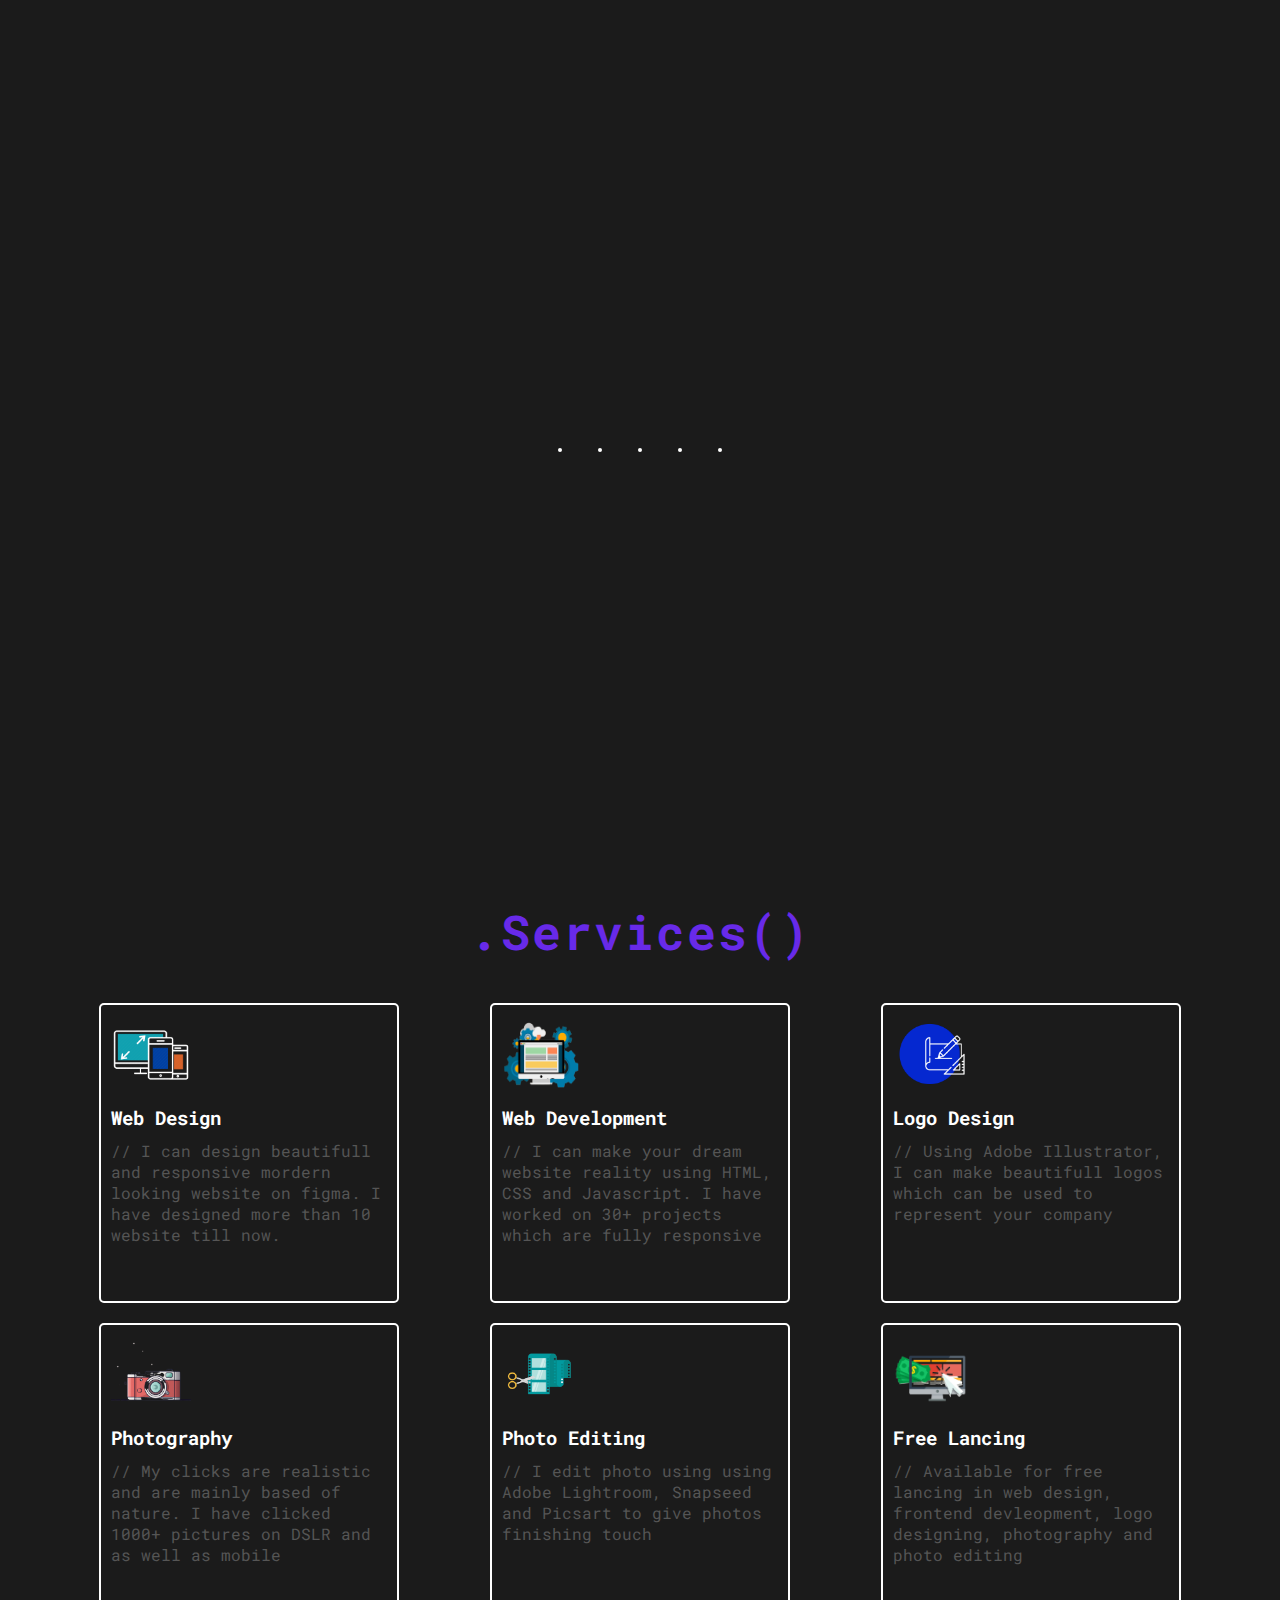
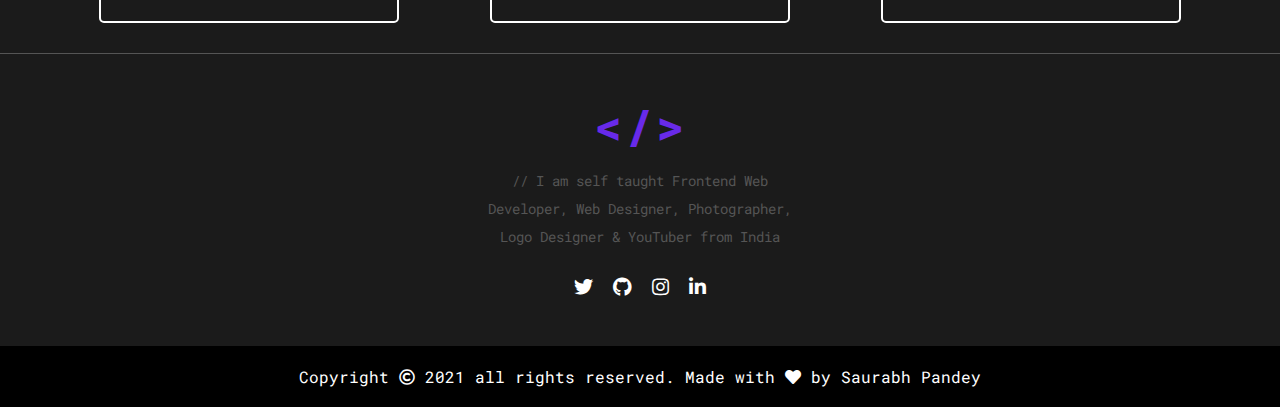
<file: index.html>
<!DOCTYPE html>
<html lang="en">
<head>
    <meta charset="UTF-8">
    <meta http-equiv="X-UA-Compatible" content="IE=edge">
    <meta name="viewport" content="width=device-width, initial-scale=1.0">
    <title>Saurabh Pandey</title>

    <!------- CSS Linkage --------->
    <link rel="stylesheet" href="style.css">
    
    <!------- Font Awesome Linkage --------->
    <link rel="stylesheet" href="https://cdnjs.cloudflare.com/ajax/libs/font-awesome/5.15.3/css/all.min.css">

    <!------- Favicon Linkage --------->
    <link rel="shortcut icon" href="favicon.png" type="image/x-icon"> 
</head>

<body>
    <!------- Pre Loader --------->
    <div class="preloader">
        <div class="load"></div>
        <div class="load"></div>
        <div class="load"></div>
        <div class="load"></div>
        <div class="load"></div>
    </div>
    <!------- Pre Loader End --------->



    <!------- Navigation --------->
    <header class="navigation">
        <div class="nav-logo" id="nav-logo">
            <h1>&lt;/&gt;</h1>
        </div>
        <div class="nav-list" id="nav-list">
            <ul>
                <li class="active"><a href="index.html">.home()</a></li>
                <li><a href="experiment.html">.experiment()</a></li>
                <li><a href="who.html">.who()</a></li>
                <li><a href="contact.html">.contact()</a></li>
            </ul>
        </div>
    </header>
    <!------- Navigation End --------->


    <!------- Navigation Mobile --------->
    <div id="toogle"></div>
    <div class="mob-nav" id="mob-nav">
        <ul>
            <li class="active"><a href="index.html">.home()</a></li>
            <li><a href="experiment.html">.experiment()</a></li>
            <li><a href="who.html">.who()</a></li>
            <li><a href="contact.html">.contact()</a></li>
        </ul>
    </div>
    <!------- Navigation Mobile End --------->


    <!------- Home Section --------->
    <section class="home">
        <div class="intro">
            <h1>&lt;/Hello World&gt;</h1>
            <div id="display">
                <h3>name() == Saurabh Pandey</h3>
                <p>// I am self taught Frontend Web Developer, Web Designer, Photographer, Logo Designer & YouTuber from India</p>
            </div>
            <a href="resume.pdf" class="resume-btn" download><i class="fas fa-file-download"></i> Download Resume</a>
        </div>
    </section>
    <!------- Home Section End --------->


    <!------- Sevices Section --------->
    <section class="services">
        <div class="heading">
            <h1>.Services()</h1>
        </div>
        <div class="service-container">

            <div class="service-box">
                <div class="icon">
                    <img src="img-2.png" alt="Logo">
                </div>
                <h3>Web Design</h3>
                <p>// I can design beautifull and responsive mordern looking website on figma. I have designed more than 10 website till now.</p>
            </div>

            <div class="service-box">
                <div class="icon">
                    <img src="img-3.png" alt="Logo">
                </div>
                <h3>Web Development</h3>
                <p>// I can make your dream website reality using HTML, CSS and Javascript. I have worked on 30+ projects which are fully responsive</p>
            </div>

            <div class="service-box">
                <div class="icon">
                    <img src="img-4.png" alt="Logo">
                </div>
                <h3>Logo Design</h3>
                <p>// Using Adobe Illustrator, I can make beautifull logos which can be used to represent your company</p>
            </div>

            <div class="service-box">
                <div class="icon">
                    <img src="img-5.png" alt="Logo">
                </div>
                <h3>Photography</h3>
                <p>// My clicks are realistic and are mainly based of nature. I have clicked 1000+ pictures on DSLR and as well as mobile</p>
            </div>

            <div class="service-box">
                <div class="icon">
                    <img src="img-6.png" alt="Logo">
                </div>
                <h3>Photo Editing</h3>
                <p>// I edit photo using using Adobe Lightroom, Snapseed and Picsart to give photos finishing touch</p>
            </div>

            <div class="service-box">
                <div class="icon">
                    <img src="img-7.png" alt="Logo">
                </div>
                <h3>Free Lancing</h3>
                <p>// Available for free lancing in web design, frontend devleopment, logo designing, photography and photo editing</p>
            </div>
        </div>
    </section>
    <!------- Sevices Section End --------->

    

    <!------------- Footer ------------->
    <footer>
        <div class="footer-content">
            <div class="heading" style="margin-bottom: 0px;">
                <h1>&lt;/&gt;</h1>
            </div>
            <p>// I am self taught Frontend Web Developer, Web Designer, Photographer, Logo Designer & YouTuber from India</p>
            <ul class="solink">
                <li><a href="https://twitter.com/InertiaCode" target="_blank"><i class="fab fa-twitter"></i></a></li>
                <li><a href="https://github.com/reddevill007" target="_blank"><i class="fab fa-github"></i></a></li>
                <li><a href="https://www.instagram.com/red._.devill_/" target="_blank"><i class="fab fa-instagram"></i></a></li>
                <li><a href="https://www.linkedin.com/in/saurabh-pandey-161348200/" target="_blank"><i class="fab fa-linkedin-in"></i></a></li>
            </ul>
        </div>
        <div class="footer-bottom">
            <p>Copyright <i class="far fa-copyright"></i> 2021 all rights reserved. Made with <i class="fas fa-heart"></i> by <span>Saurabh Pandey</span></p>
        </div>
    </footer>
    <!------------- Footer End ------------->


    
    <!------- Javascript Linkage --------->
    <script src="app.js"></script>
</body>

</html>
</file>
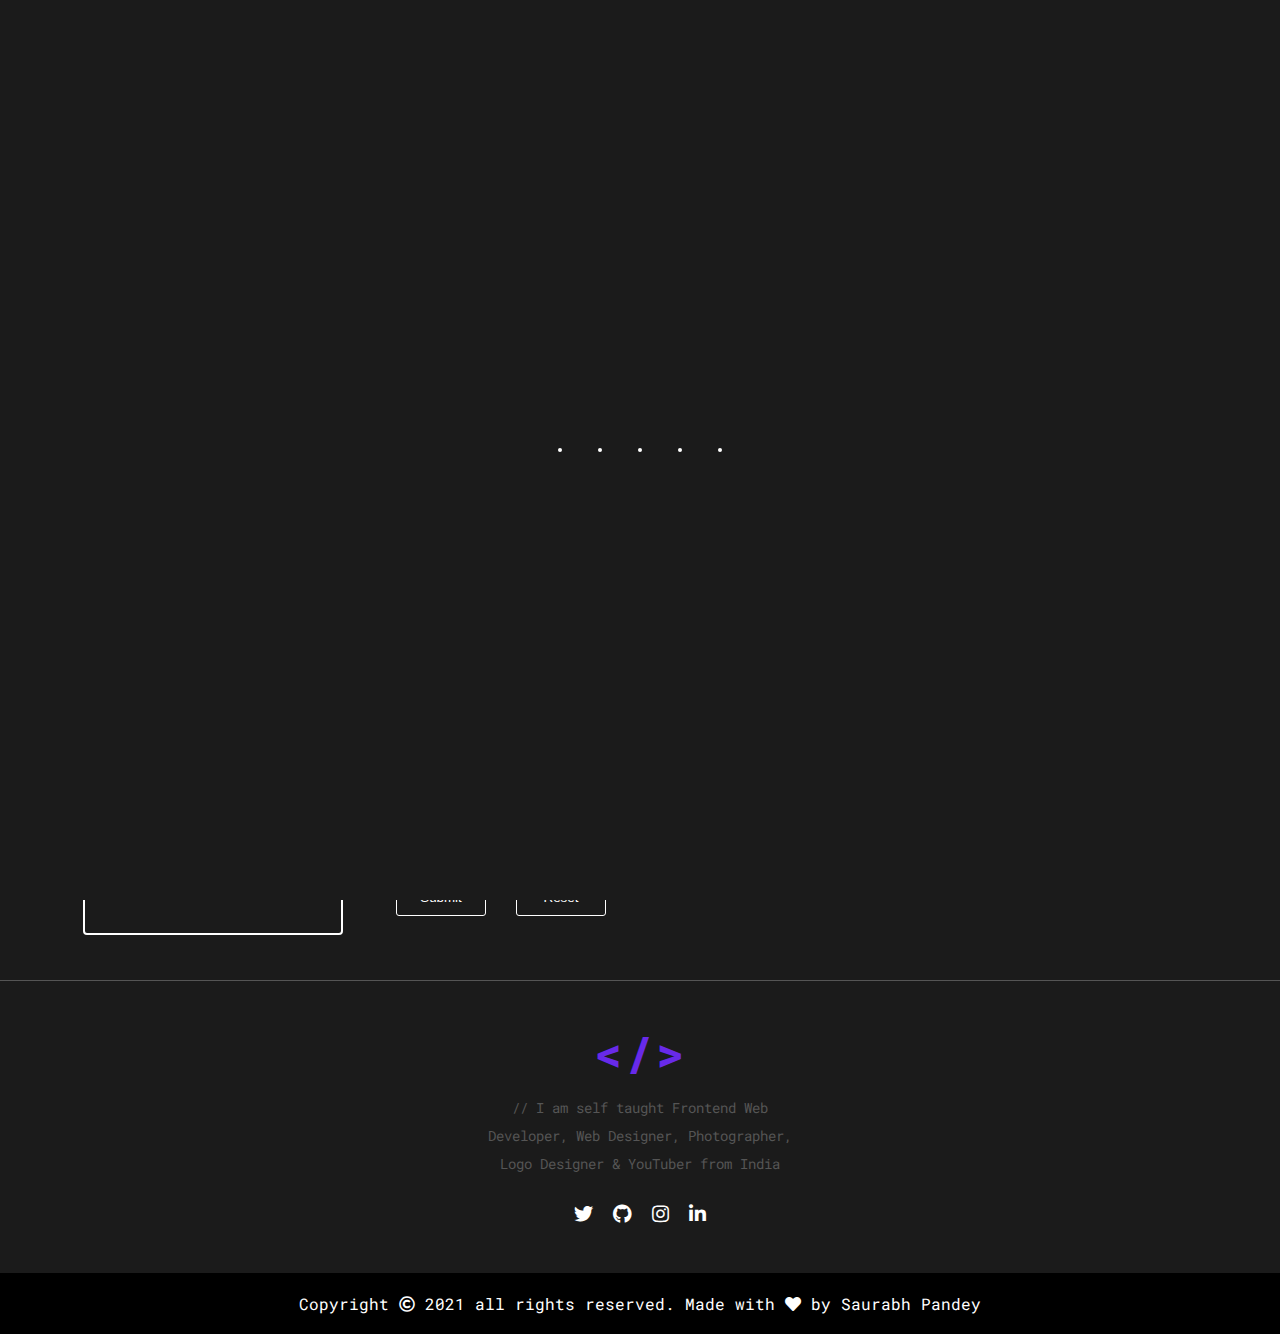
<file: contact.html>
<!DOCTYPE html>
<html lang="en">

<head>
    <meta charset="UTF-8">
    <meta http-equiv="X-UA-Compatible" content="IE=edge">
    <meta name="viewport" content="width=device-width, initial-scale=1.0">
    <title>Saurabh Pandey</title>

    <!------- CSS Linkage --------->
    <link rel="stylesheet" href="style.css">
        
    <!------- Font Awesome Linkage --------->
    <link rel="stylesheet" href="https://cdnjs.cloudflare.com/ajax/libs/font-awesome/5.15.3/css/all.min.css">
    
    <!------- Favicon Linkage --------->
    <link rel="shortcut icon" href="favicon.png" type="image/x-icon"> 
</head>

<body>
    <!------- Pre Loader --------->
    <div class="preloader">
        <div class="load"></div>
        <div class="load"></div>
        <div class="load"></div>
        <div class="load"></div>
        <div class="load"></div>
    </div>
    <!------- Pre Loader End --------->


    <!------- Navigation --------->
    <header class="navigation">
        <div class="nav-logo" id="nav-logo">
            <h1>&lt;/&gt;</h1>
        </div>
        <div class="nav-list" id="nav-list">
            <ul>
                <li><a href="index.html">.home()</a></li>
                <li><a href="experiment.html">.experiment()</a></li>
                <li><a href="who.html">.who()</a></li>
                <li class="active"><a href="contact.html">.contact()</a></li>
            </ul>
        </div>
    </header>
    <!------- Navigation End --------->

    <!------- Navigation Mobile --------->
    <div id="toogle"></div>
    <div class="mob-nav" id="mob-nav">
        <ul>
            <li><a href="index.html">.home()</a></li>
            <li><a href="experiment.html">.experiment()</a></li>
            <li><a href="who.html">.who()</a></li>
            <li class="active"><a href="contact.html">.contact()</a></li>
        </ul>
    </div>
    <!------- Navigation Mobile End --------->



    <!------- Contact Section --------->
    <section class="contact">
        <div class="heading">
            <h1>.Contact()</h1>
        </div>
        <div class="contact-container">
            <div class="left">
                <div class="contact-details">
                    <div class="con-icon">
                        <i class="fas fa-map-marker-alt"></i>
                    </div>  
                    <div class="con-det">
                        Lucknow, Uttar Pradesh India
                    </div>                  
                </div>
                <div class="contact-details">
                    <div class="con-icon">
                        <i class="fas fa-phone-alt"></i>
                    </div>  
                    <div class="con-det">
                        7009583486
                    </div>                  
                </div>
                <div class="contact-details">
                    <div class="con-icon">
                        <i class="fas fa-envelope-open-text"></i>
                    </div>  
                    <div class="con-det">
                        shivampandey2900@gmail.com
                    </div>                  
                </div>
                <div class="contact-details">
                    <div class="con-icon">
                        <i class="far fa-check-circle"></i>
                    </div>  
                    <div class="con-det">
                        Free Lancing Available
                    </div>                  
                </div>
            </div>
            <div class="right">
                <iframe src="https://www.google.com/maps/embed?pb=!1m18!1m12!1m3!1d227822.55035627162!2d80.8024271802209!3d26.84862299412667!2m3!1f0!2f0!3f0!3m2!1i1024!2i768!4f13.1!3m3!1m2!1s0x399bfd991f32b16b%3A0x93ccba8909978be7!2sLucknow%2C%20Uttar%20Pradesh!5e0!3m2!1sen!2sin!4v1623462015922!5m2!1sen!2sin" width="100%" height="200" style="border:0;" allowfullscreen="" loading="lazy"></iframe>
                <h1>How can I help you?</h1>
                <form>
                    <input type="text" placeholder="Name">
                    <input type="email" placeholder="Email">
                    <input type="text" placeholder="Subject">
                    <textarea placeholder="Message" id="" cols="30" rows="10"></textarea>
                    <button type="submit">Submit</button>
                    <button type="reset">Reset</button>
                </form>
            </div>
        </div>
    </section>
    <!------- Contact Section End --------->




    <!------------- Footer ------------->
    <footer>
        <div class="footer-content">
            <div class="heading" style="margin-bottom: 0px;">
                <h1>&lt;/&gt;</h1>
            </div>
            <p>// I am self taught Frontend Web Developer, Web Designer, Photographer, Logo Designer & YouTuber from
                India</p>
            <ul class="solink">
                <li><a href="https://twitter.com/InertiaCode" target="_blank"><i class="fab fa-twitter"></i></a></li>
                <li><a href="https://github.com/reddevill007" target="_blank"><i class="fab fa-github"></i></a></li>
                <li><a href="https://www.instagram.com/red._.devill_/" target="_blank"><i
                            class="fab fa-instagram"></i></a></li>
                <li><a href="https://www.linkedin.com/in/saurabh-pandey-161348200/" target="_blank"><i
                            class="fab fa-linkedin-in"></i></a></li>
            </ul>
        </div>
        <div class="footer-bottom">
            <p>Copyright <i class="far fa-copyright"></i> 2021 all rights reserved. Made with <i
                    class="fas fa-heart"></i> by <span>Saurabh Pandey</span></p>
        </div>
    </footer>
    <!------------- Footer End ------------->


    <!------- Javascript Linkage --------->
    <script src="app.js"></script>
</body>

</html>
</file>
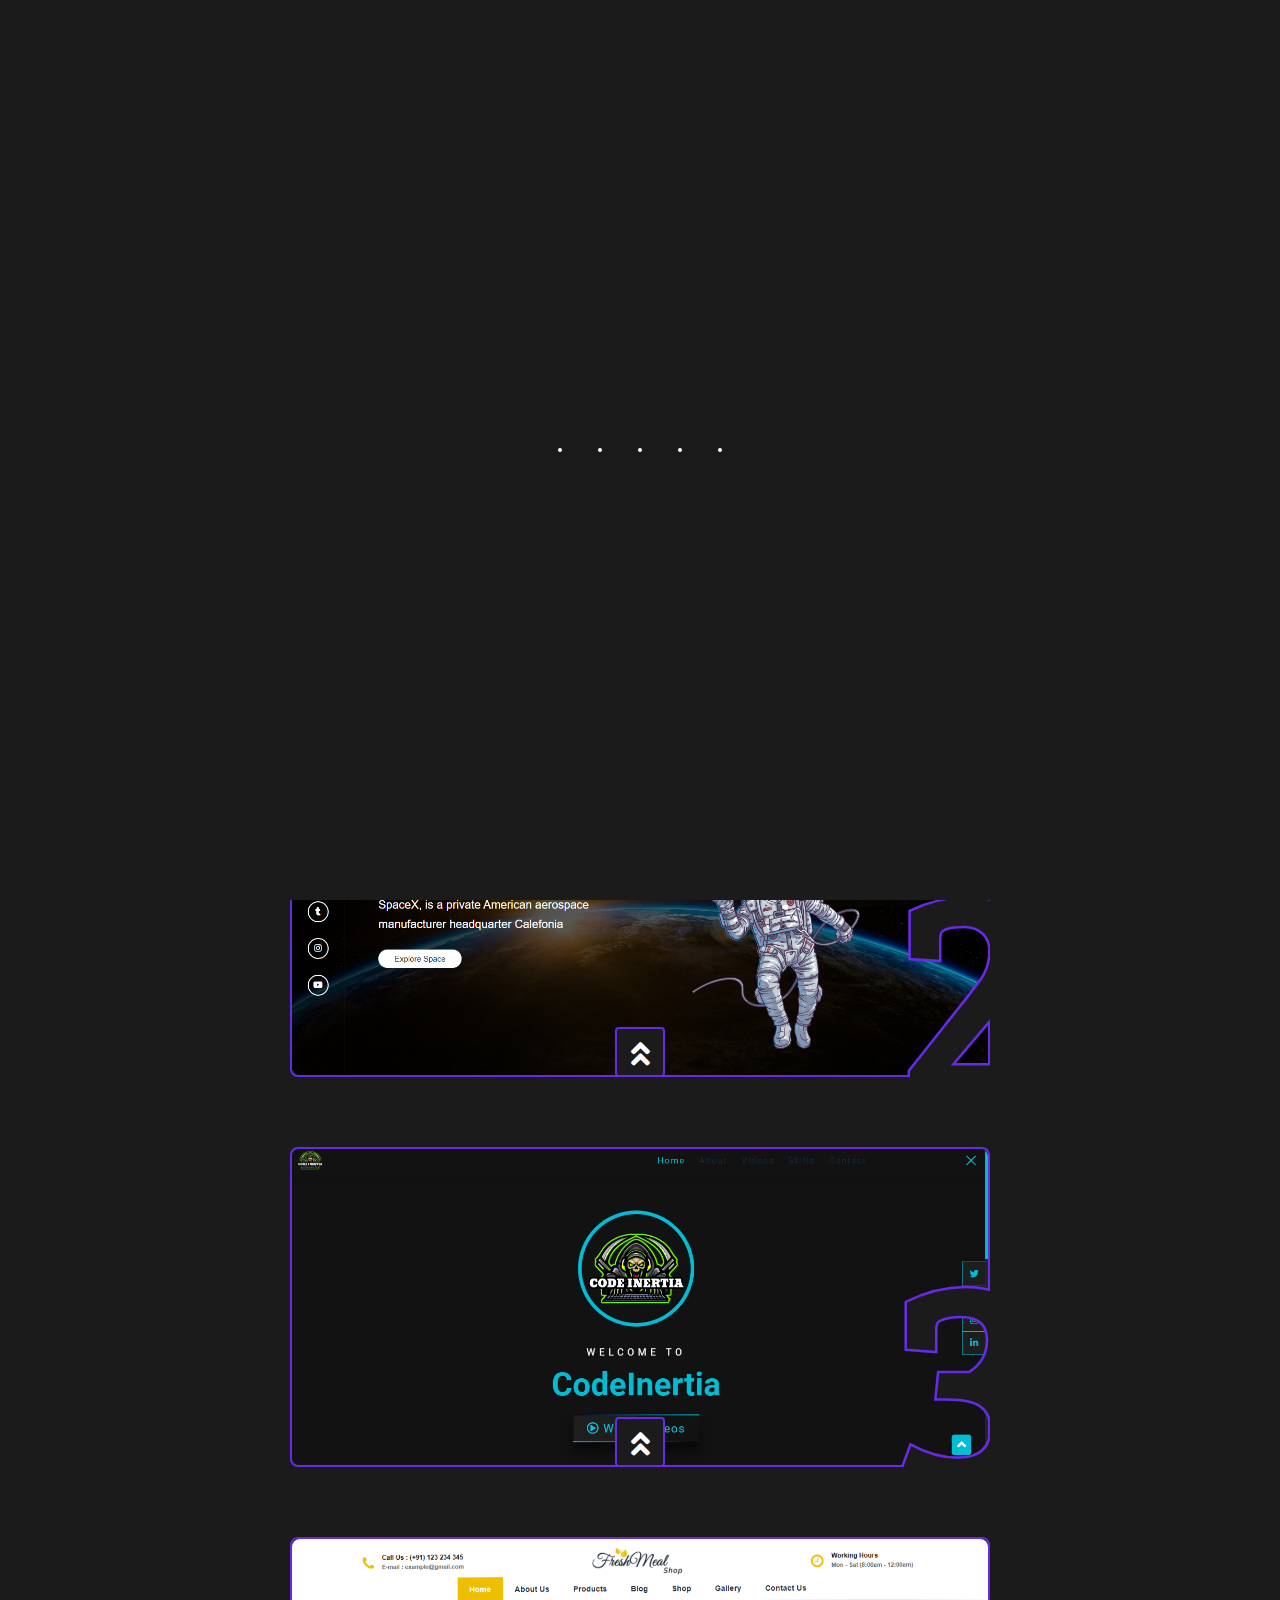
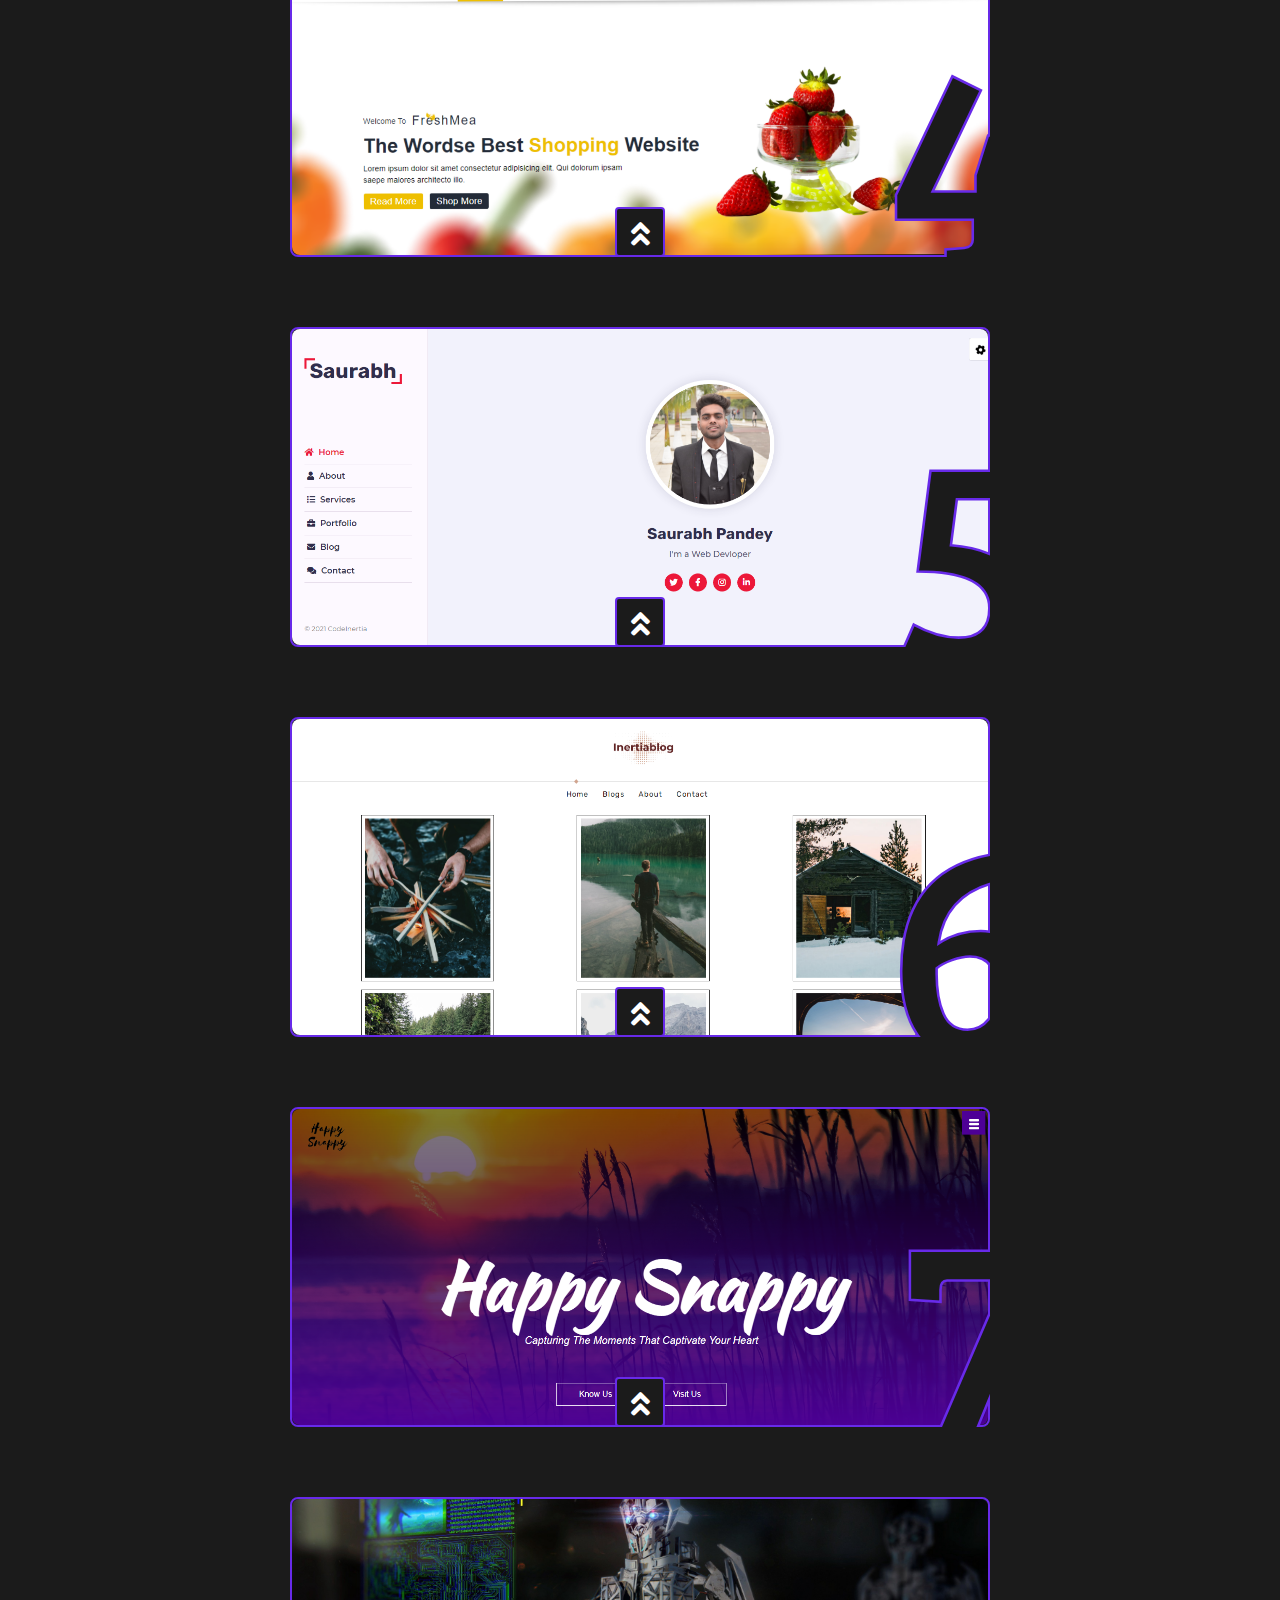
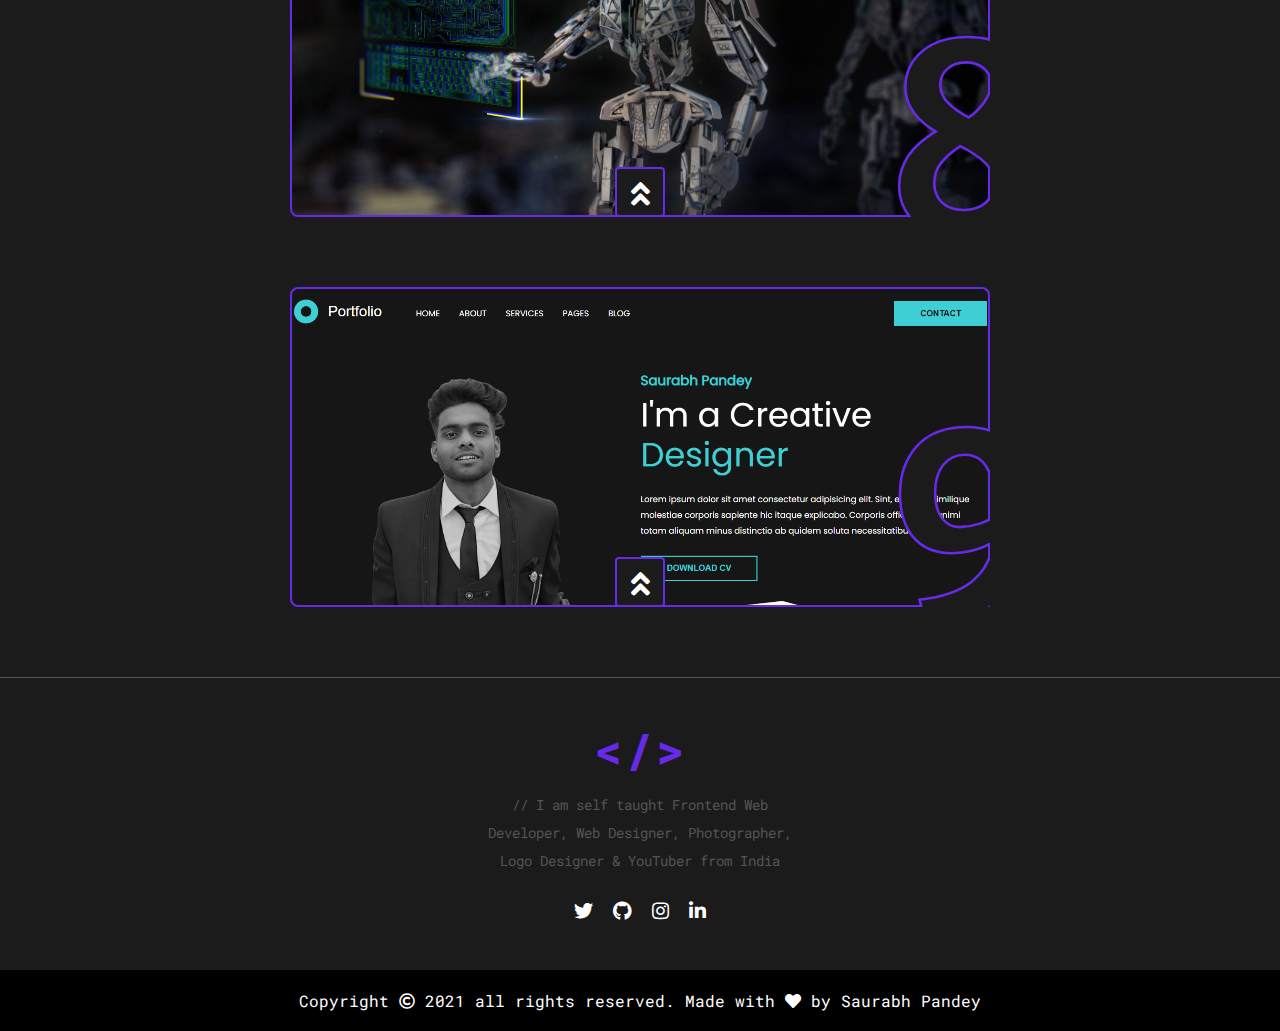
<file: experiment.html>
<!DOCTYPE html>
<html lang="en">

<head>
    <meta charset="UTF-8">
    <meta http-equiv="X-UA-Compatible" content="IE=edge">
    <meta name="viewport" content="width=device-width, initial-scale=1.0">
    <title>Saurabh Pandey</title>

    <!------- CSS Linkage --------->
    <link rel="stylesheet" href="style.css">
        
    <!------- Font Awesome Linkage --------->
    <link rel="stylesheet" href="https://cdnjs.cloudflare.com/ajax/libs/font-awesome/5.15.3/css/all.min.css">

    <!------- Favicon Linkage --------->
    <link rel="shortcut icon" href="favicon.png" type="image/x-icon"> 
</head>

<body>
    <!------- Pre Loader --------->
    <div class="preloader">
        <div class="load"></div>
        <div class="load"></div>
        <div class="load"></div>
        <div class="load"></div>
        <div class="load"></div>
    </div>
    <!------- Pre Loader End --------->


    <!------- Navigation --------->
    <header class="navigation" id="nav">
        <div class="nav-logo" id="nav-logo">
            <h1>&lt;/&gt;</h1>
        </div>
        <div class="nav-list" id="nav-list">
            <ul>
                <li><a href="index.html">.home()</a></li>
                <li class="active"><a href="experiment.html">.experiment()</a></li>
                <li><a href="who.html">.who()</a></li>
                <li><a href="contact.html">.contact()</a></li>
            </ul>
        </div>
    </header>
    <!------- Navigation End --------->

    <!------- Navigation Mobile --------->
    <div id="toogle"></div>
    <div class="mob-nav" id="mob-nav">
        <ul>
            <li><a href="index.html">.home()</a></li>
            <li class="active"><a href="experiment.html">.experiment()</a></li>
            <li><a href="who.html">.who()</a></li>
            <li><a href="contact.html">.contact()</a></li>
        </ul>
    </div>
    <!------- Navigation Mobile End --------->



    <!------- Experiment Section --------->
    <section class="experiment">
        <div class="heading">
            <h1>.experiments()</h1>
        </div>
        <p>
            // Projects can be one of the most efficient ways to learn as they force you to apply the skills while learning them. Your projects are important. They allow you to learn and gain recognition for yourself. They are one of the most powerful tools in your arsenal of things to do with your time.
            Here are some of my best projects on which I have worked since I have started programming.
        </p>
        <div class="project-container">
            <div class="project" id="project">
                <div class="image">
                    <img src="project-1-01.jpeg" alt="">
                </div>
                <div class="number">
                    1
                </div>
                <div class="preview">
                    <h1>Anime Streaming Website</h1>
                    <p>// This is fully responsive replication of <a href="https://animesuge.io/" target="blank">Anime Suge</a> made using HTML, CSS and Javascript only</p>
                    <div class="btns">
                        <a href="https://github.com/reddevill007/Anime-Streaming-Website" target="blank"><i class="fas fa-code-branch"></i> Source Code</a>
                        <a href="https://reddevill007.github.io/Anime-Streaming-Website/" target="blank"><i class="fas fa-expand"></i> Preview</a>
                    </div>
                </div>
                <div class="slider" id="slider">
                    <i class="fas fa-angle-double-up"></i>
                </div>
            </div>


            <div class="project" id="project1">
                <div class="image">
                    <img src="project-2.png" alt="">
                </div>
                <div class="number">
                    2
                </div>
                <div class="preview">
                    <h1>SpaceX</h1>
                    <p>// SpaceX is a website which has lot of animation and detailed explaination of Falcon9</p>
                    <div class="btns">
                        <a href="https://github.com/reddevill007/SpaceX" target="blank"><i class="fas fa-code-branch"></i> Source Code</a>
                        <a href="https://reddevill007.github.io/SpaceX/" target="blank"><i class="fas fa-expand"></i> Preview</a>
                    </div>
                </div>
                <div class="slider" id="slider1">
                    <i class="fas fa-angle-double-up"></i>
                </div>
            </div>


            <div class="project" id="project2">
                <div class="image">
                    <img src="project-3.png" alt="">
                </div>
                <div class="number">
                    3
                </div>
                <div class="preview">
                    <h1>Code Inertia</h1>
                    <p>// This is fully responsive made for my <a href="https://www.youtube.com/channel/UCmpXdOaZAIXfAG4kKSdrPDA" target="blank"> YouTube channel </a> using HTML, CSS, and Javascript</p>
                    <div class="btns">
                        <a href="https://github.com/reddevill007/CodeInertia" target="blank"><i class="fas fa-code-branch"></i> Source Code</a>
                        <a href="https://reddevill007.github.io/CodeInertia/" target="blank"><i class="fas fa-expand"></i> Preview</a>
                    </div>
                </div>
                <div class="slider" id="slider2">
                    <i class="fas fa-angle-double-up"></i>
                </div>
            </div>


            <div class="project" id="project3">
                <div class="image">
                    <img src="project-4.png" alt="">
                </div>
                <div class="number">
                    4
                </div>
                <div class="preview">
                    <h1>Food Website</h1>
                    <p>// This is fully responsive for food delevary website made using HTML, CSS, Javascript</p>
                    <div class="btns">
                        <a href="https://github.com/reddevill007/Food-website-main" target="blank"><i class="fas fa-code-branch"></i> Source Code</a>
                        <a href="https://reddevill007.github.io/Food-website-main/" target="blank"><i class="fas fa-expand"></i> Preview</a>
                    </div>
                </div>
                <div class="slider" id="slider3">
                    <i class="fas fa-angle-double-up"></i>
                </div>
            </div>


            <div class="project" id="project4">
                <div class="image">
                    <img src="project-5.png" alt="">
                </div>
                <div class="number">
                    5
                </div>
                <div class="preview">
                    <h1>Personal Portfolio with Color Switcher</h1>
                    <p>// This is fully responsive personal portfolio website made using HTML, CSS, and Javascript only with dark mode and color switcher</p>
                    <div class="btns">
                        <a href="https://github.com/reddevill007/Portfolio-js" target="blank"><i class="fas fa-code-branch"></i> Source Code</a>
                        <a href="https://reddevill007.github.io/Portfolio-js/" target="blank"><i class="fas fa-expand"></i> Preview</a>
                    </div>
                </div>
                <div class="slider" id="slider4">
                    <i class="fas fa-angle-double-up"></i>
                </div>
            </div>


            <div class="project" id="project5">
                <div class="image">
                    <img src="project-6.png" alt="">
                </div>
                <div class="number">
                    6
                </div>
                <div class="preview">
                    <h1>Inertia Blog</h1>
                    <p>// This is fully responsive website. This project is made using mainly css grid and many other features</p>
                    <div class="btns">
                        <a href="https://github.com/inertia-blog-main" target="blank"><i class="fas fa-code-branch"></i> Source Code</a>
                        <a href="https://reddevill007.github.io/inertia-blog-main/" target="blank"><i class="fas fa-expand"></i> Preview</a>
                    </div>
                </div>
                <div class="slider" id="slider5">
                    <i class="fas fa-angle-double-up"></i>
                </div>
            </div>


            <div class="project" id="project6">
                <div class="image">
                    <img src="project-7.png" alt="">
                </div>
                <div class="number">
                    7
                </div>
                <div class="preview">
                    <h1>Happy Snappy</h1>
                    <p>// This is fully responsive made for my instagram photography account <a href="https://www.instagram.com/" target="blank">Happy Snappy</a> using HTML, CSS and Javascript only</p>
                    <div class="btns">
                        <a href="https://github.com/reddevill007/HappySnappy" target="blank"><i class="fas fa-code-branch"></i> Source Code</a>
                        <a href="https://reddevill007.github.io/HappySnappy/" target="blank"><i class="fas fa-expand"></i> Preview</a>
                    </div>
                </div>
                <div class="slider" id="slider6">
                    <i class="fas fa-angle-double-up"></i>
                </div>
            </div>


            <div class="project" id="project7">
                <div class="image">
                    <img src="project-8.jpeg" alt="">
                </div>
                <div class="number">
                    8
                </div>
                <div class="preview">
                    <h1>Inertia: Virtual Assistant using Python</h1>
                    <p>// Inertia is a virtual assistant using python will lot of features. Key feature is voice recognition.</p>
                    <div class="btns">
                        <a href="https://github.com/reddevill007/INERTIA-A-Virtual-Assistant" target="blank"><i class="fas fa-code-branch"></i> Source Code</a>
                        <a href="inertiatest.py" target="blank" download><i class="fas fa-file-download"></i> download </a>
                    </div>
                </div>
                <div class="slider" id="slider7">
                    <i class="fas fa-angle-double-up"></i>
                </div>
            </div>


            <div class="project" id="project8">
                <div class="image">
                    <img src="project-9.png" alt="">
                </div>
                <div class="number">
                    9
                </div>
                <div class="preview">
                    <h1>Anime Streaming Website</h1>
                    <p>// This is fully responsive portfolio website made using HTML, CSS and Javascript only</p>
                    <div class="btns">
                        <a href="https://github.com/reddevill007/portfolio" target="blank"><i class="fas fa-code-branch"></i> Source Code</a>
                        <a href="https://reddevill007.github.io/portfolio/" target="blank"><i class="fas fa-expand"></i> Preview</a>
                    </div>
                </div>
                <div class="slider" id="slider8">
                    <i class="fas fa-angle-double-up"></i>
                </div>
            </div>
        </div>
    </section>
    <!------- Experiment Section End --------->




    <!------------- Footer ------------->
    <footer>
        <div class="footer-content">
            <div class="heading" style="margin-bottom: 0px;">
                <h1>&lt;/&gt;</h1>
            </div>
            <p>// I am self taught Frontend Web Developer, Web Designer, Photographer, Logo Designer & YouTuber from
                India</p>
            <ul class="solink">
                <li><a href="https://twitter.com/InertiaCode" target="_blank"><i class="fab fa-twitter"></i></a></li>
                <li><a href="https://github.com/reddevill007" target="_blank"><i class="fab fa-github"></i></a></li>
                <li><a href="https://www.instagram.com/red._.devill_/" target="_blank"><i
                            class="fab fa-instagram"></i></a></li>
                <li><a href="https://www.linkedin.com/in/saurabh-pandey-161348200/" target="_blank"><i
                            class="fab fa-linkedin-in"></i></a></li>
            </ul>
        </div>
        <div class="footer-bottom">
            <p>Copyright <i class="far fa-copyright"></i> 2021 all rights reserved. Made with <i
                    class="fas fa-heart"></i> by <span>Saurabh Pandey</span></p>
        </div>
    </footer>
    <!------------- Footer End ------------->


    <!------- Javascript Linkage --------->
    <script src="app.js"></script>
</body>

</html>
</file>
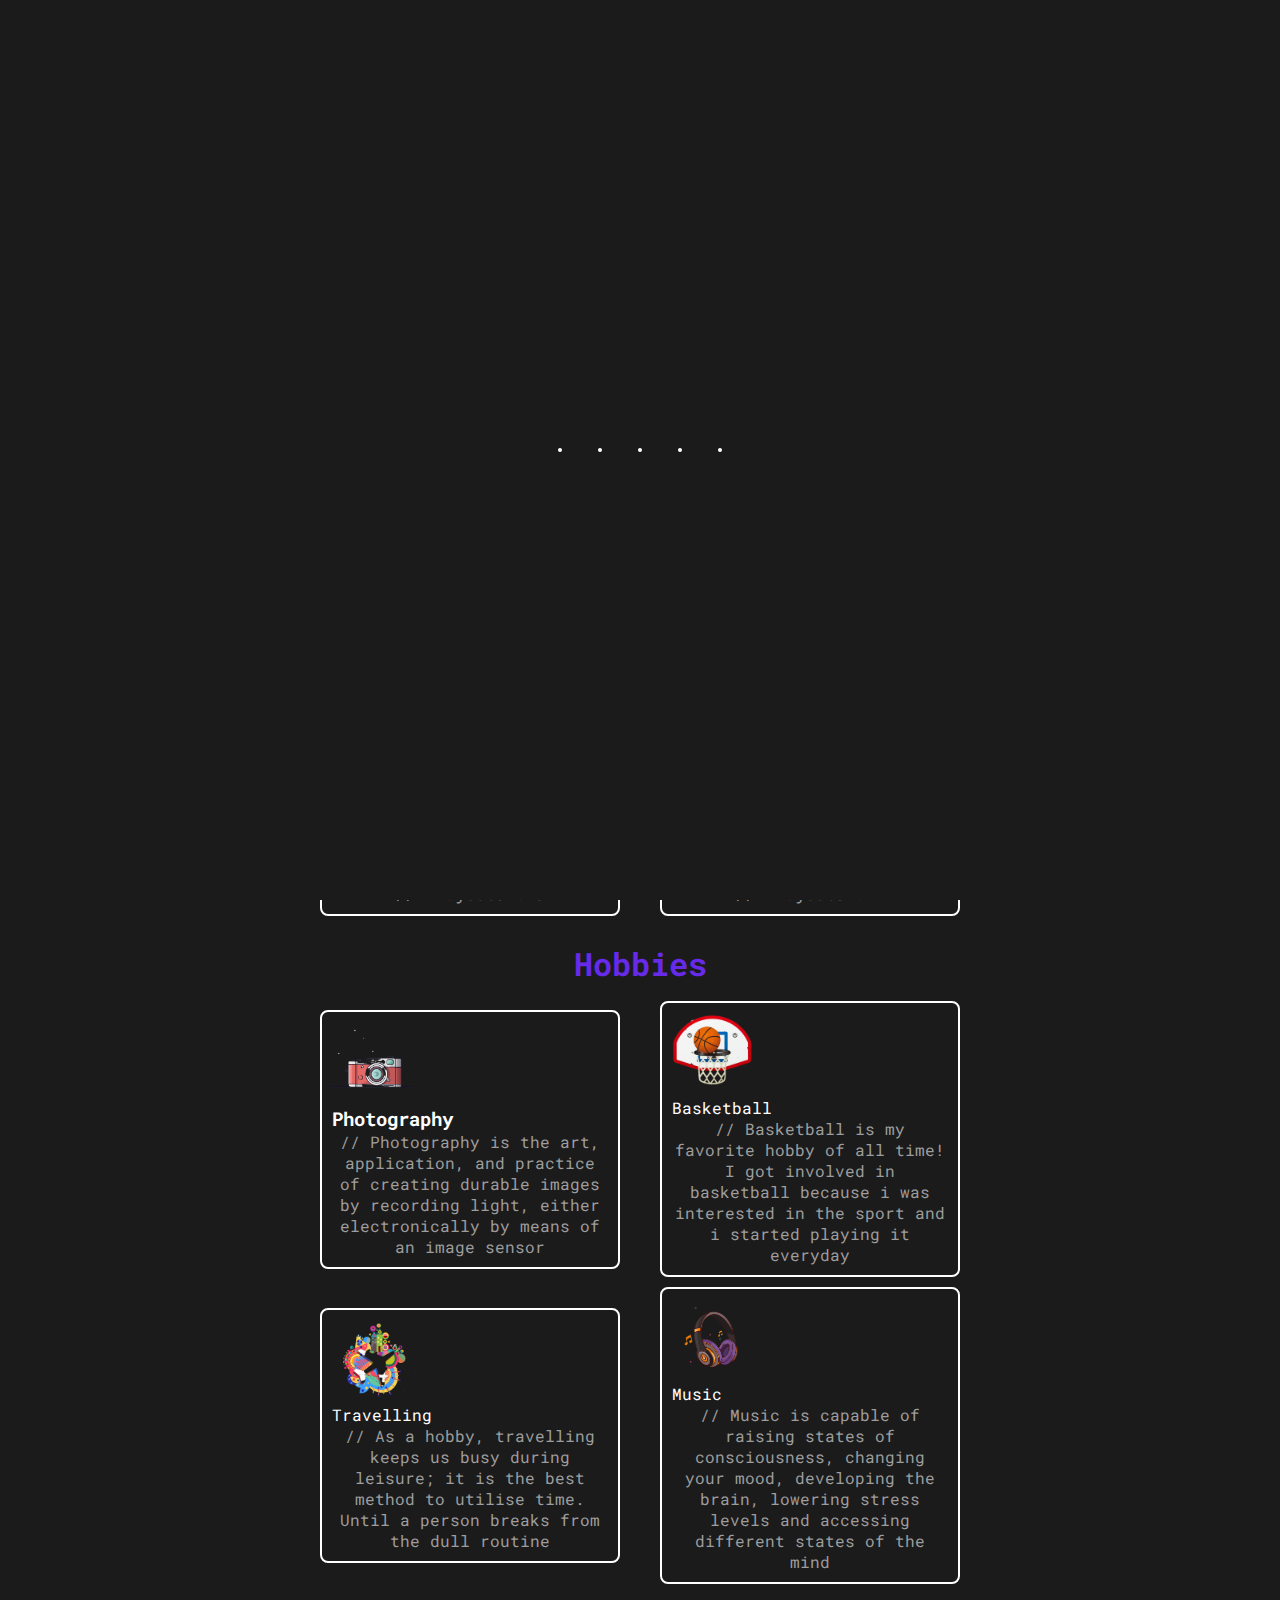
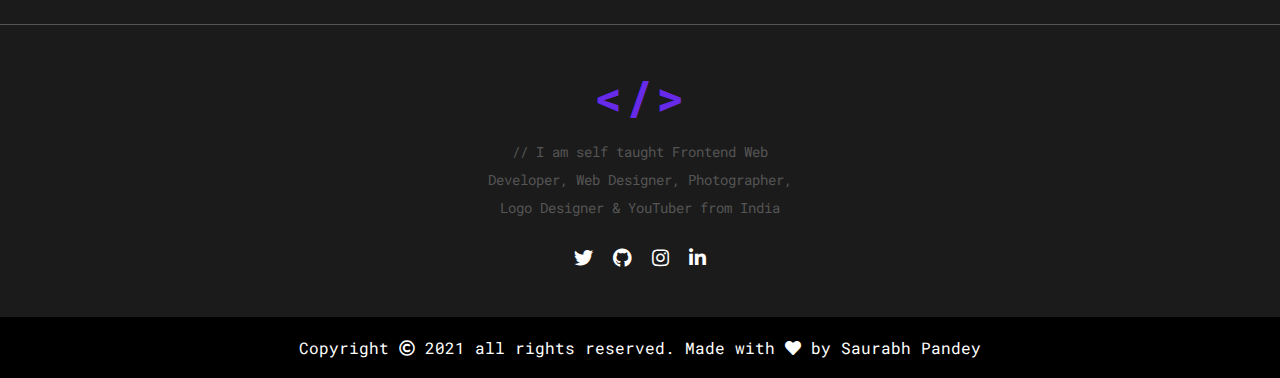
<file: who.html>
<!DOCTYPE html>
<html lang="en">

<head>
    <meta charset="UTF-8">
    <meta http-equiv="X-UA-Compatible" content="IE=edge">
    <meta name="viewport" content="width=device-width, initial-scale=1.0">
    <title>Saurabh Pandey</title>

    <!------- CSS Linkage --------->
    <link rel="stylesheet" href="style.css">
        
    <!------- Font Awesome Linkage --------->
    <link rel="stylesheet" href="https://cdnjs.cloudflare.com/ajax/libs/font-awesome/5.15.3/css/all.min.css">
    
    <!------- Favicon Linkage --------->
    <link rel="shortcut icon" href="favicon.png" type="image/x-icon"> 
</head>

<body>
    <!------- Pre Loader --------->
    <div class="preloader">
        <div class="load"></div>
        <div class="load"></div>
        <div class="load"></div>
        <div class="load"></div>
        <div class="load"></div>
    </div>
    <!------- Pre Loader End --------->


    <!------- Navigation --------->
    <header class="navigation">
        <div class="nav-logo" id="nav-logo">
            <h1>&lt;/&gt;</h1>
        </div>
        <div class="nav-list" id="nav-list">
            <ul>
                <li><a href="index.html">.home()</a></li>
                <li><a href="experiment.html">.experiment()</a></li>
                <li class="active"><a href="who.html">.who()</a></li>
                <li><a href="contact.html">.contact()</a></li>
            </ul>
        </div>
    </header>
    <!------- Navigation End --------->

    <!------- Navigation Mobile --------->
    <div id="toogle"></div>
    <div class="mob-nav" id="mob-nav">
        <ul>
            <li><a href="index.html">.home()</a></li>
            <li><a href="experiment.html">.experiment()</a></li>
            <li class="active"><a href="who.html">.who()</a></li>
            <li><a href="contact.html">.contact()</a></li>
        </ul>
    </div>
    <!------- Navigation Mobile End --------->



    <!------- Who Section --------->
    <section class="who">
        <div class="heading">
            <h1>.who()</h1>
        </div>
        <div class="who-container">
            <p>// I am a creative frontend developer, designer and illustrator. From India, based in Lucknow</p>
            <h1>Main Skills</h1>
            <div class="skill-box">
                <div class="skill">
                    <div class="icon">
                        <img src="skill1.png" alt="logo">
                    </div>
                    <div class="text">
                        HTML
                        <p>// Working : 6 months <br>
                        // Level : Advance <br>
                        // Projects : 30+
                        </p>
                    </div>
                </div>
                <div class="skill">
                    <div class="icon">
                        <img src="skill2.png" alt="logo">
                    </div>
                    <div class="text">
                        CSS
                        <p>// Working : 6 months <br>
                            // Level : Advance <br>
                            // Projects : 30+
                        </p>
                    </div>
                </div>
                <div class="skill">
                    <div class="icon">
                        <img src="skill3.png" alt="logo">
                    </div>
                    <div class="text">
                        Javascript
                        <p>// Working : 2 months <br>
                            // Level : beginnner <br>
                            // Projects : 9
                        </p>
                    </div>
                </div>
                <div class="skill">
                    <div class="icon">
                        <img src="skill4.png" alt="logo">
                    </div>
                    <div class="text">
                        Python
                        <p>// Working : 8 months <br>
                            // Level : Intermediate <br>
                            // Projects : 5
                        </p>
                    </div>
                </div>
                <div class="skill">
                    <div class="icon">
                        <img src="skill5.png" alt="logo">
                    </div>
                    <div class="text">
                        C
                        <p>// Working : 8 months <br>
                            // Level : Intermediate <br>
                            // Projects : 3
                        </p>
                    </div>
                </div>
                <div class="skill">
                    <div class="icon">
                        <img src="c++.png" alt="logo">
                    </div>
                    <div class="text">
                        C++
                        <p>// Working : 8 months <br>
                            // Level : Beginnner <br>
                            // Projects : 1
                        </p>
                    </div>
                </div>
            </div>
            <h1>Hobbies</h1>
            <div class="skill-box">
                <div class="skill">
                    <div class="icon">
                        <img src="img-5.png" alt="logo">
                    </div>
                    <div class="text">
                        <h3>Photography</h3>
                        <p>// Photography is the art, application, and practice of creating durable images by recording light, either electronically by means of an image sensor
                        </p>
                    </div>
                </div>
                <div class="skill">
                    <div class="icon">
                        <img src="hobby2.png" alt="logo">
                    </div>
                    <div class="text">
                        Basketball
                        <p>// Basketball is my favorite hobby of all time! I got involved in basketball because i was interested in the sport and i started playing it everyday
                        </p>
                    </div>
                </div>
                <div class="skill">
                    <div class="icon">
                        <img src="hobby3.png" alt="logo">
                    </div>
                    <div class="text">
                        Travelling
                        <p>// As a hobby, travelling keeps us busy during leisure; it is the best method to utilise time. Until a person breaks from the dull routine 
                        </p>
                    </div>
                </div>
                <div class="skill">
                    <div class="icon">
                        <img src="hobby4.png" alt="logo">
                    </div>
                    <div class="text">
                        Music
                        <p>// Music is capable of raising states of consciousness, changing your mood, developing the brain, lowering stress levels and accessing different states of the mind
                        </p>
                    </div>
                </div>
            </div>
        </div>
    </section>
    <!------- Who Section End --------->




    <!------------- Footer ------------->
    <footer>
        <div class="footer-content">
            <div class="heading" style="margin-bottom: 0px;">
                <h1>&lt;/&gt;</h1>
            </div>
            <p>// I am self taught Frontend Web Developer, Web Designer, Photographer, Logo Designer & YouTuber from
                India</p>
            <ul class="solink">
                <li><a href="https://twitter.com/InertiaCode" target="_blank"><i class="fab fa-twitter"></i></a></li>
                <li><a href="https://github.com/reddevill007" target="_blank"><i class="fab fa-github"></i></a></li>
                <li><a href="https://www.instagram.com/red._.devill_/" target="_blank"><i
                            class="fab fa-instagram"></i></a></li>
                <li><a href="https://www.linkedin.com/in/saurabh-pandey-161348200/" target="_blank"><i
                            class="fab fa-linkedin-in"></i></a></li>
            </ul>
        </div>
        <div class="footer-bottom">
            <p>Copyright <i class="far fa-copyright"></i> 2021 all rights reserved. Made with <i
                    class="fas fa-heart"></i> by <span>Saurabh Pandey</span></p>
        </div>
    </footer>
    <!------------- Footer End ------------->


    <!------- Javascript Linkage --------->
    <script src="app.js"></script>
</body>

</html>
</file>
<file: style.css>
@import url('https://fonts.googleapis.com/css2?family=Roboto+Mono:wght@100;200;300;400;500;600;700&display=swap');
@import url('https://fonts.googleapis.com/css2?family=Bree+Serif&display=swap');

*{
    margin: 0;
    padding: 0;
    box-sizing: border-box;
    list-style: none;
    text-decoration: none;
}

:root{
    --body: #1b1b1b;
    --heaven: #ffffff;
    --purple: #682ae9;
    --light: #dbdbdb;
    --header-link: #dbdbdb;
    --header-link-hover: #682ae9;
    --header-link-hover-icon: #dbdbdb;
    --header-link-active: #555;
    --std-color: #dbdbdb;
    --bg: #313131;
    --bg-rgb: 14,18,18;
    --bgLight: radial-gradient(var(--bg),transparent,var(--purple) 130%);
    --gray: grey;
    --comment: #555;
}

.heading{
    font-size: 24px;
    letter-spacing: 2px;
    color: var(--purple);
    text-align: center;
    margin-bottom: 40px;
}

body{
    font-family: 'Roboto Mono', monospace;
    background: var(--body);
    color: var(--heaven);
}

/* Pre Loader */
.preloader{
    display: flex;
    justify-content: center;
    align-items: center;
    height: 100vh;
    width: 100vw;
    position: fixed;
    top: 0;
    left: 0;
    z-index: 8000;
    background-color: var(--body);
}

.preloader .load{
    height: 20px;
    width: 20px;
    margin: 10px;
    display: inline-block;
    background-color: var(--heaven);
    border-radius: 50%;
    transform: scale(0.2);
    animation: size 1.2s infinite;
}

.preloader .load:nth-child(2){
    animation-delay: 0.2s;
}

.preloader .load:nth-child(3){
    animation-delay: 0.4s;
}

.preloader .load:nth-child(4){
    animation-delay: 0.6s;
}

.preloader .load:nth-child(5){
    animation-delay: 0.8s;
}

@keyframes size {

    0%,50%{
        transform: scale(0.2);
    }
    
    50%{
        transform: scale(1);
    }
}

/* Navigation */
header.navigation{
    display: flex;
    justify-content: space-between;
    align-items: center;
    padding: 10px 30px;
    background-color: var(--body);
    position: fixed;
    top: 0;
    left: 0;
    width: 100vw;
    height: 70px;
    z-index: 210;
}

header.navigation .nav-logo{
    height: 60px;
    width: 80px;
}

header.navigation .nav-logo img{
    height: 100%;
    width: 100%;
    object-fit: cover;
}

header.navigation .nav-list ul li{
    list-style: none;
    display: inline-block;
}

header.navigation .nav-list ul li a{
    margin: 0 10px;
    font-size: 18px;
    transition: all .3s ease;
    color: var(--purple);
}

header.navigation  .nav-list ul li.active a,
header.navigation .nav-list ul li a:hover{
    color: var(--heaven);
}


#toogle{
    position: fixed;
    top: 20px;
    left: 20px;
    height: 5px;
    width: 5px;
    border-radius: 50%;
    background: var(--heaven);
    display: none;
}

#toogle.active{
    top: 20px;
    right: 20px;
    height: 0px;
    width: 0px;
}

#toogle::after{
    content: '';
    position: absolute;
    top: -8px;
    left: 0;
    height: 5px;
    width: 5px;
    border-radius: 50%;
    background: var(--heaven);
}

#toogle.active::after{
    height: 2px;
    width: 28px;
    transform: rotate(-45deg);
    top: 0;
}

#toogle::before{
    content: '';
    position: absolute;
    bottom: -8px;
    left: 0;
    height: 5px;
    width: 5px;
    border-radius: 50%;
    background: var(--heaven);
}

#toogle.active::before{
    height: 2px;
    width: 28px;
    transform: rotate(45deg);
    bottom: -2px;
}

.mob-nav{
    position: fixed;
    left: 20px;
    top: 45px;
    background-color: var(--body);
    padding: 15px;
    font-size: 18px;
    display: none;
    z-index: 1000;
    box-shadow: 10px 5px 5px 0px rgba(0,0,0,0.75);
    -webkit-box-shadow: 10px 5px 5px 0px rgba(0,0,0,0.75);
    -moz-box-shadow: 10px 5px 5px 0px rgba(0,0,0,0.75);
}



@media (max-width: 700px) {

    header.navigation{
        display: none;
    }

    #toogle{
        display: block;
    }

    .mob-nav.active{
        display: block;
    }

    .mob-nav ul li {
        margin: 10px 0;
    }

    .mob-nav ul li a{
        color: var(--purple);
        margin: 10px 0;
    }

    .mob-nav ul li.active a{
        color: var(--heaven);
    }

}




/* Home */

section.home{
    display: flex;
    justify-content: center;
    align-items: center;
    min-height: 100vh;
}

section.home .intro{
    display: flex;
    padding: 40px;
    flex-direction: column;
    overflow: hidden;
}

section.home .intro h1{
    font-size: 60px;
    color: var(--purple);
    letter-spacing: 2px;
    margin-bottom: 20px;
    position: relative;
}

section.home .intro h3{
    font-size: 22px;
    color: var(--heaven);
    margin-bottom: 10px;
}

section.home .intro p{
    color: var(--comment);
    line-height: 1.5;
    margin-bottom: 10px;
    max-width: 50ch;
}

section.home .intro .resume-btn {
    width: fit-content;
    padding: 10px;
    font-size: 17px;
    color: var(--heaven);
    background: transparent;
    outline: none;
    margin-top: 20px;
    border: 2px solid var(--heaven);
    border-radius: 4px;
    cursor: pointer;
    transition: all .3s ease-in;
}

section.home .intro .resume-btn:hover {
    border-top-color: transparent;
    border-left-color: transparent;
    border-right-color: transparent;
}

@media (max-width: 630px) {
    
    section.home .intro h1{
        font-size: 30px;
    }

    section.home .intro h3{
        font-size: 20px;
    }

}

@media (max-width: 380px) {
    
    section.home .intro h1{
        font-size: 23px;
    }
    
    section.home .intro h3{
        font-size: 18px;
    }
    
}


/* Experiments */
section.experiment{
    margin-top: 80px;
}

section.experiment p{
    color: var(--comment);
    padding: 40px;
    margin-bottom: 20px;
    text-align: center;
}

section.experiment .project-container{
    display: flex;
    justify-content: center;
    align-items: center;
    flex-direction: column;
}

section.experiment .project-container .project{
    position: relative;
    margin-bottom: 70px;
    overflow: hidden;
}

section.experiment .project-container .project.active{
    transition: all .5s ease;
}

section.experiment .project-container .project .image{
    height: 320px;
    width: 700px;
    border: 2px solid var(--purple);
    border-radius: 8px;
}


section.experiment .project-container .project .image img{
    width: 100%;
    height: 100%;
    object-fit: cover;
    border-radius: 8px;
}

section.experiment .project-container .project .number {
    position: absolute;
    font-size: 300px;
    color: var(--body);
    font-family: 'Bree Serif', serif;
    -webkit-text-stroke: 0.2vw var(--purple);
    bottom: -101px;
    right: -55px;
    z-index: 181;
}

section.experiment .project-container .project .preview{
    position: absolute;
    width: calc(100% - 4px);
    height: calc(100% - 4px);
    /* background-color: var(--heaven); */
    background-color: rgba(256, 256, 256, .9);
    border-radius: 8px;
    top: 2px;
    left: 2px;
    transform: translateY(calc(100% + 4px));
}

section.experiment .project-container .project .preview h1{
    margin-top: 50px;
    text-align: center;
    margin-bottom: 20px;
    z-index: 20;
    color: var(--purple);
}

section.experiment .project-container .project .preview p{
    padding: 5px;
    z-index: 20;
}

section.experiment .project-container .project .preview .btns{
    padding: 20px;
    display: flex;
    justify-content: space-around;
    z-index: 20;
}

section.experiment .project-container .project .preview .btns a{
    color: var(--body);
    padding: 10px;
    border: 2px solid var(--body);
    border-radius: 4px;
}

section.experiment .project-container .project .preview .btns a:hover{
    border-left-color: transparent;
    border-right-color: transparent;
    border-top-color: transparent;
    border-radius: 0;
}

section.experiment .project-container .project .slider{
    position: absolute;
    width: 50px;
    height: 50px;
    background-color: var(--body);
    border: 2px solid var(--purple);
    border-radius: 4px;
    bottom: 0px;
    left: 50%;
    transform: translateX(-50%);
    cursor: pointer;
    z-index: 180;
}

section.experiment .project-container .project .slider i{
    display: flex;
    line-height: 50px;
    justify-content: center;
    align-items: center;
    font-size: 30px;
    text-align: center;
}

section.experiment .project-container .project.active .slider{
    top: 0;
    border-top-right-radius: 0;
    border-top-left-radius: 0;
    background-color: var(--heaven);
}

section.experiment .project-container .project.active .slider i{
    transform: rotate(180deg);
    color: var(--body);
}

section.experiment .project-container .project.active .preview{
    transform: translateY(0);
    z-index: 180;
}

@media (max-width: 730px) {

    section.experiment .project-container .project .image{
        height: 270px;
        width: 597px;
    }

    section.experiment .project-container .project .slider{
        z-index: 180;
    }

}

@media (max-width: 630px) {

    section.experiment .project-container .project .image{
        width: 500px;
    }

    
    section.experiment .project-container .project .preview h1{
        margin-top: 50px;
        text-align: center;
        margin-bottom: 10px;
        font-size: 22px;
    }

    section.experiment .project-container .project .preview p{
        padding: 5px;
        font-size: 16px;
    }
    
    section.experiment .project-container .project .slider{
        height: 40px;
        width: 40px;
    }

    section.experiment .project-container .project .slider i{
        line-height: 40px;
        font-size: 25px;
    }

    section.experiment .project-container .project .number{
        font-size: 230px;
        bottom: -73px;
        right: -43px;
    }

}

@media (max-width: 550px) {

    section.experiment .project-container .project .image{
        width: 380px;
        height: 170px;
    }

    section.experiment .project-container .project  .number{
        font-size: 170px;
        bottom: -49px;
        right: -29px;
    }

    section.experiment .project-container .project .preview h1 {
        margin-top: 40px;
        margin-bottom: 8px;
        font-size: 15px;
    }

    section.experiment .project-container .project .preview p {
        font-size: 11px;
        max-width: 48ch;
        padding-bottom: 0px;
        margin-bottom: 2px;
    }

    section.experiment .project-container .project .preview .btns {
        padding: 0px;
    }

    section.experiment .project-container .project .preview .btns a{
        font-size: 12px;
        padding: 5px;
    }

}

@media (max-width: 390px) {

    section.experiment .heading{
        font-size: 18px;
    }

    section.experiment .project-container .project .image {
        width: 280px;
        height: 170px;
    }

    section.experiment .project-container .project .preview p {
        font-size: 11px;
        margin-bottom: 0;
    }

}


/* Who Section */
section.who{
    background-image: url(bg-01.jpeg);
    background-size: cover;
    background-repeat: no-repeat;
    background-attachment: fixed;
    min-height: 100vh;
}

section.who .heading{
    margin-top: 70px;
    color: var(--heaven);
}

section.who .who-container{
    width: 80%;
    background: rgba(27, 27, 27, .4);
    padding: 30px;
    min-height: 500px;
    margin: 0 auto;
}

section.who .who-container p{
    max-width: 50ch;
    text-align: center;
}

section.who .who-container h1{
    text-align: center;
    color: var(--purple);
    margin: 16px 0;
}

section.who .who-container .skill-box{
    display: flex;
    flex-wrap: wrap;
    justify-content: center;
    align-items: center;
}

section.who .who-container .skill-box .skill{
    padding: 10px;
    margin: 0 20px;
    border: 2px solid var(--heaven);
    border-radius: 8px;
    margin-bottom: 10px;
    width: 300px;
}

.text p{
    color: rgb(158, 157, 157);
    text-align: left;
}

section.who .who-container .skill-box .skill .icon img{
    height: 80px;
    width: 80px;
}

@media (max-width: 444px) {

    section.who .who-container{
        width: 100%;
    }

}

@media (max-width: 700px) {

    section.who .heading{
        margin: 0;
    }

}







/* Contact Section */
section.contact{
    min-height: 100vh;
    margin-top: 80px;
}

section.contact .contact-container{
    display: flex;
    justify-content: center;
    align-items: center;
    margin: 0 30px;
}

section.contact .contact-container .left{
    width: 30%;
    margin: 0 auto;
    flex-direction: column;
}

section.contact .contact-container .left .contact-details{
    width: 260px;
    height: 178px;
    border: 2px solid var(--heaven);
    border-radius: 4px;
    margin: 10px auto;
    display: flex;
    justify-content: center;
    align-items: center;
    flex-direction: column;
    padding: 10px;
    text-align: center;
}

section.contact .contact-container .left .contact-details i{
    height: 40px;
    width: 40px;
    line-height: 40px;
    font-size: 30px;
    color: var(--purple);
    text-align: center;
    margin-bottom: 5px;
}

section.contact .contact-container .left .contact-details .con-det{
    word-break: break-all;
}

section.contact .contact-container .right{
    width: 70%;
}

section.contact .contact-container .right iframe{
    filter: grayscale(100%);
}

section.contact .contact-container .right h1{
    font-size: 22px;
    color: var(--purple);
    margin: 10px 0;
}

section.contact .contact-container .right form textarea,
section.contact .contact-container .right form input{
    width: 100%;
    height: 50px;
    margin: 10px 0;
    outline: none;
    background-color: var(--body);
    border: 2px solid var(--heaven);
    border-radius: 4px;
    color: var(--heaven);
}

section.contact .contact-container .right form textarea{
    height: 200px;
}


section.contact .contact-container .right form textarea:focus,
section.contact .contact-container .right form input:focus{
    background-color: var(--heaven);
    padding: 10px;
    color: var(--body);
}

section.contact .contact-container .right form textarea::placeholder,
section.contact .contact-container .right form input::placeholder{
    padding: 10px;
}

section.contact .contact-container .right form button{
    padding: 10px;
    margin-right: 20px;
    width: 90px;
    background-color: transparent;
    border: 1.5px solid var(--heaven);
    color: var(--heaven);
    margin-bottom: 20px;
    border-radius: 3px;
    cursor: pointer;
}

section.contact .contact-container .right form button:hover{
    border-left-color: transparent;
    border-right-color: transparent;
    border-top-color: transparent;
    border-radius: 0;
}

@media (max-width: 1000px) {

    section.contact .contact-container{
        flex-direction: column;
    }

    section.contact .contact-container .left,
    section.contact .contact-container .right{
        width: 100%;
        margin-bottom: 20px;
    }

}





/* Services */
section.services .service-container{
    display: grid;
    width: 90%;
    margin: 0 auto;
    grid-template-columns: repeat(3, 1fr);
    grid-gap: 20px;
    margin-bottom: 30px;
}

section.services .service-container .service-box{
    height: 300px;
    width: 300px;
    border: 2px solid var(--heaven);
    border-radius: 5px;
    margin: 0 auto;
    padding: 10px;
}

section.services .service-container .service-box .icon{
    width: 80px;
    height: 80px;
}

section.services .service-container .service-box .icon img{
    width: 80px;
    height: 80px;
}

section.services .service-container .service-box h3{
    margin: 10px 0;
    color: var(--heaven);
}

section.services .service-container .service-box p{
    color: var(--comment);
}

@media (max-width: 1020px) {

    section.services .service-container{
        grid-template-columns: repeat(2, 1fr);
    }

}

@media (max-width: 680px) {

    section.services .service-container{
        grid-template-columns: repeat(1, 1fr);
    }

}

@media (max-width: 360px) {

    section.services .service-container{
        grid-template-columns: repeat(1, 1fr);
    }

    section.services .service-container .service-box{
        width: 250px;
        height: fit-content;
    }

}


/* Footer */
footer{
    background: var(--body);
    height: auto;
    width: 100%;
    padding-top: 40px;
    color: var(--heaven);
    border-top: .3px solid var(--comment);
    z-index: 300;
}

footer .footer-content{
    display: flex;
    align-items: center;
    justify-content: center;
    flex-direction: column;
    text-align: center;
}

footer .footer-content h3{
    font-size: 1.8rem;
    font-weight: 400;
    text-transform: capitalize;
    line-height: 3rem;
    letter-spacing: 2px;
    color: var(--purple);
}

footer .footer-content p{
    max-width: 40ch;
    color: var(--comment);
    margin: 10px auto;
    line-height: 28px;
    font-size: 14px;
}

footer .footer-content .solink{
    list-style: none;
    display: flex;
    align-items: center;
    justify-content: center;
    margin: 1rem 0 3rem 0;
}

footer .footer-content .solink li{
    margin: 0 10px;
}

footer .footer-content .solink a{
    text-decoration: none;
    color: var(--heaven);
    transition:  all .5s ease;
}

footer .footer-content .solink a i{
    font-size: 1.2rem;
}

footer .footer-content .solink a:hover i{
    color: var(--purple);
}

footer .footer-bottom{
    background: #000;
    width: 100%;
    padding: 20px 0;
    text-align: center;
}



/* Custom Scroll Bar */
::-webkit-scrollbar{
    width: 17px;
}

::-webkit-scrollbar-track{
    width: 10px;
    background: var(--body);
    border-left: .3px solid var(--comment);
    border-right: .3px solid var(--comment);
}

::-webkit-scrollbar-thumb{
    background: var(--purple);
    width: 0;
    height: 35%;
    transition:  0.5s ease;
    cursor: pointer;
}
</file>
